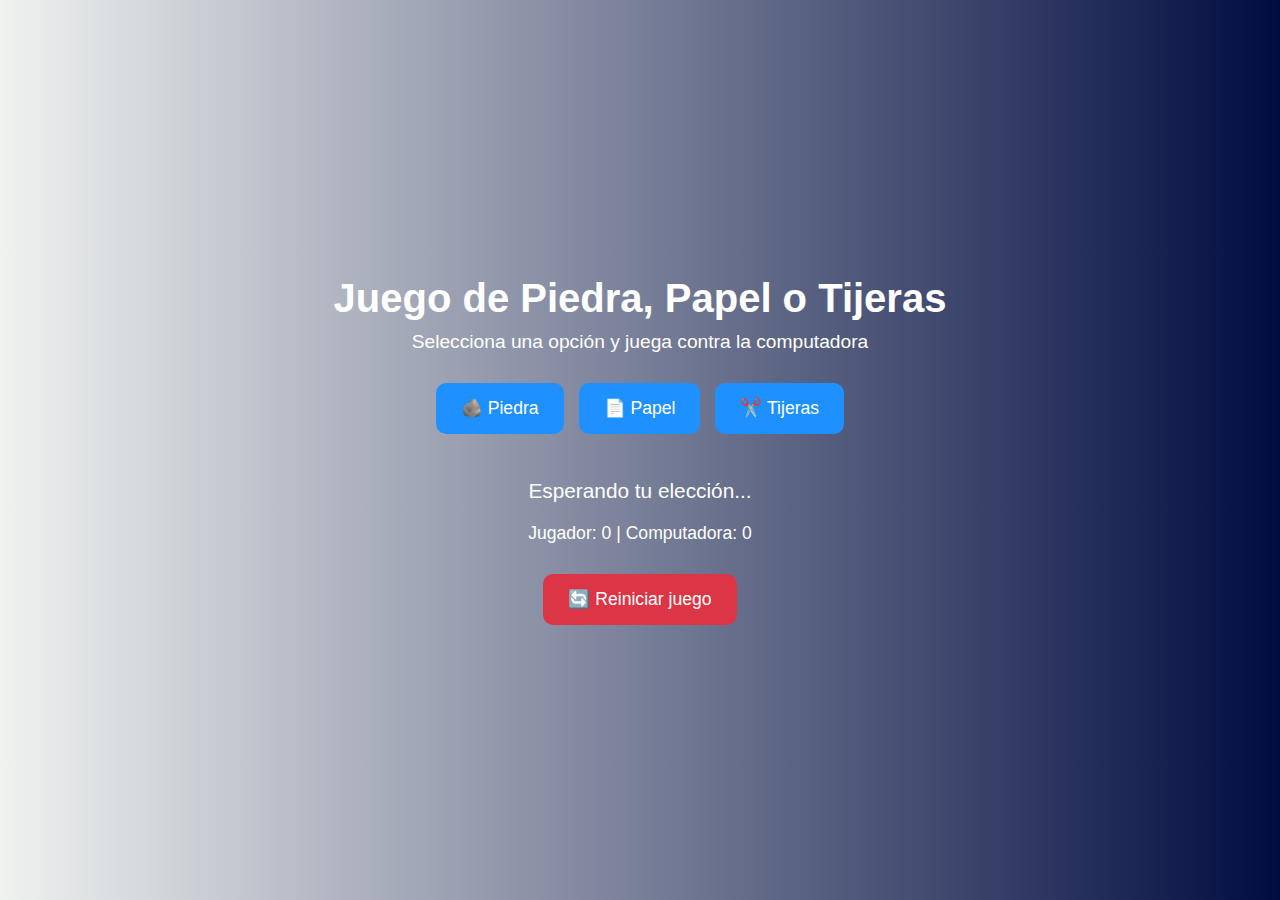
<file: Codigo-Juego/Clase1_PiedraPapelTijera/index.html>
<!DOCTYPE html>
<html lang="es">
<head>
    <meta charset="UTF-8">
    <meta name="viewport" content="width=device-width, initial-scale=1.0">
    <title>Piedra, Papel o Tijeras</title>
    <link rel="stylesheet" href="style.css">
</head>
<body>

    <h1>Juego de Piedra, Papel o Tijeras</h1>
    <p>Selecciona una opción y juega contra la computadora</p>

    <div class="botones">
        <button id="piedra">🪨 Piedra</button>
        <button id="papel">📄 Papel</button>
        <button id="tijeras">✂️ Tijeras</button>
    </div>

    <div id="resultado">Esperando tu elección...</div>

    <div id="puntuacion">
        Jugador: <span id="puntos-jugador">0</span> | 
        Computadora: <span id="puntos-computadora">0</span>
    </div>

    <button id="reiniciar">🔄 Reiniciar juego</button>

    <script src="juego.js"></script>
</body>
</html>
</file>
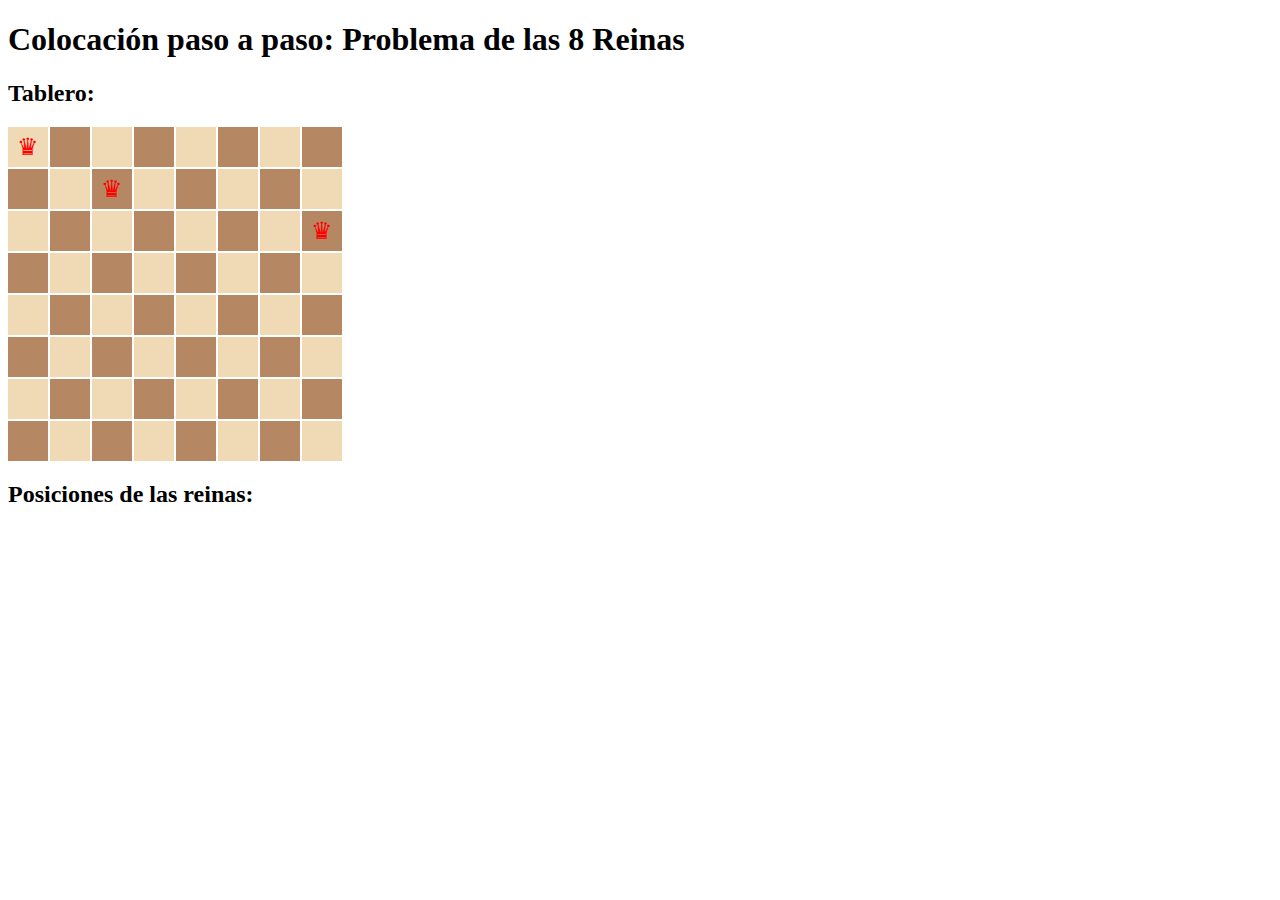
<file: JavaScript-TercerSemestre/Clase 07/index.html>
<!DOCTYPE html>
<html lang="es">
<head>
  <meta charset="UTF-8" />
  <meta name="viewport" content="width=device-width, initial-scale=1.0"/>
  <title>Problema de las 8 Reinas</title>
  <link rel="stylesheet" href="style.css" />
</head>
<body>
  <h1>Colocación paso a paso: Problema de las 8 Reinas</h1>

  <h2>Tablero:</h2>
  <div id="tablero" class="tablero"></div>

  <h2>Posiciones de las reinas:</h2>
  <pre id="posiciones"></pre>

  <script src="script.js"></script>
</body>
</html>
</file>
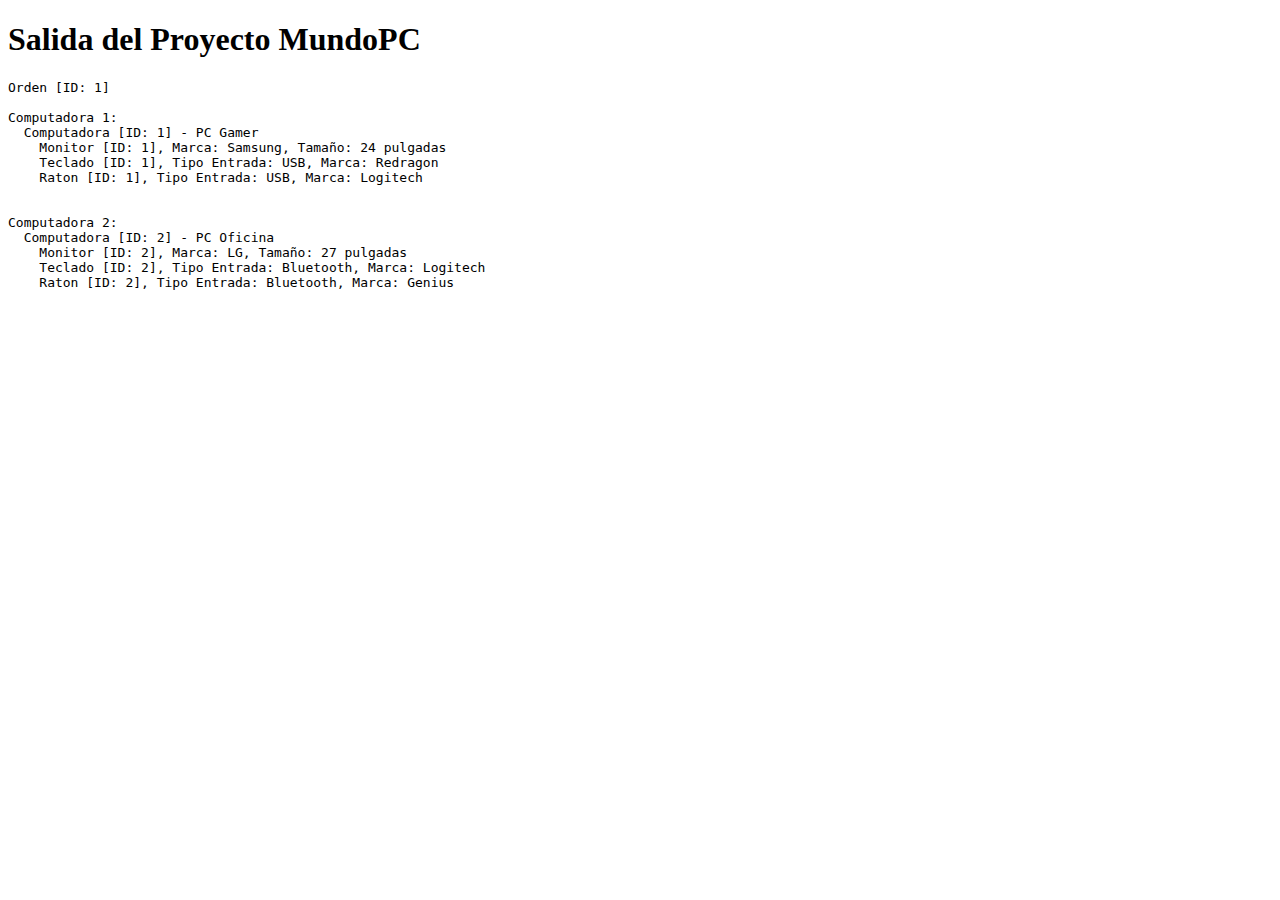
<file: JavaScript-TercerSemestre/Clase03/MundoPC/index.html>
<!DOCTYPE html>
<html lang="es">
<head>
  <meta charset="UTF-8">
  <title>Proyecto MundoPC</title>
</head>
<body>
  <h1>Salida del Proyecto MundoPC</h1>
  <pre id="salida"></pre>

  <script src="main.js"></script>
</body>
</html>
</file>
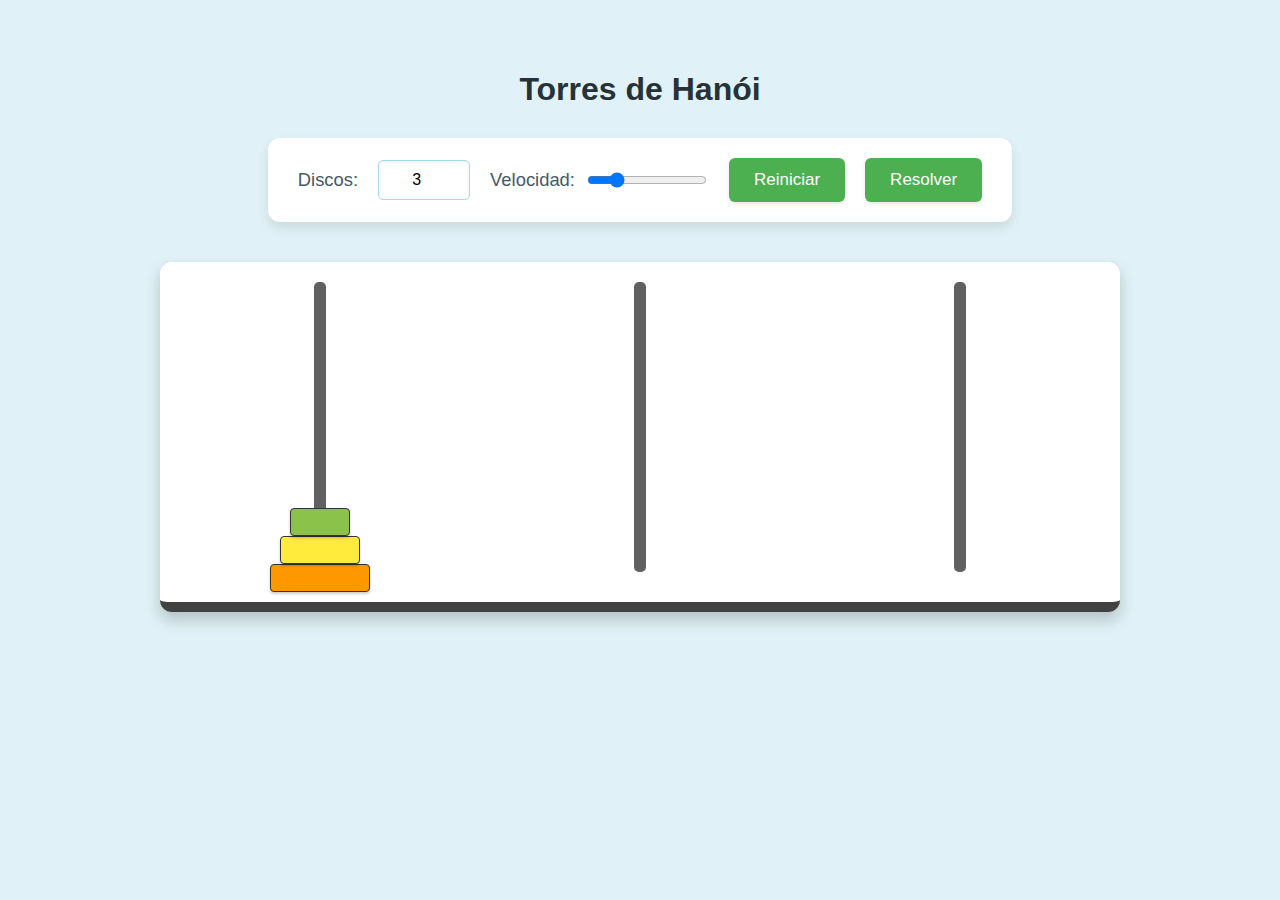
<file: JavaScript-TercerSemestre/Clase09/Torres de Hanoi/index.html>
<!DOCTYPE html>
<html lang="es">
<head>
    <meta charset="UTF-8">
    <meta name="viewport" content="width=device-width, initial-scale=1.0">
    <title>Torres de Hanói</title>
    <style>
        body {
            font-family: 'Segoe UI', Tahoma, Geneva, Verdana, sans-serif;
            display: flex;
            flex-direction: column;
            align-items: center;
            margin-top: 50px;
            background-color: #e0f2f7; /* Un fondo más suave */
            overflow: hidden;
        }
        h1 {
            color: #263238;
            margin-bottom: 30px;
        }

        .controls {
            margin-bottom: 40px;
            display: flex;
            gap: 20px;
            align-items: center;
            background-color: #ffffff;
            padding: 20px 30px;
            border-radius: 12px;
            box-shadow: 0 6px 12px rgba(0,0,0,0.1);
        }
        button {
            padding: 12px 25px;
            font-size: 17px;
            cursor: pointer;
            background-color: #4CAF50; /* Verde más amigable */
            color: white;
            border: none;
            border-radius: 6px;
            transition: background-color 0.3s ease, transform 0.1s ease;
            box-shadow: 0 2px 4px rgba(0,0,0,0.1);
        }
        button:hover:not(:disabled) {
            background-color: #43A047;
            transform: translateY(-1px);
        }
        button:active:not(:disabled) {
            transform: translateY(1px);
        }
        button:disabled {
            background-color: #bdbdbd;
            cursor: not-allowed;
            box-shadow: none;
        }
        input[type="number"] {
            padding: 10px;
            font-size: 16px;
            border: 1px solid #a7d9e7;
            border-radius: 5px;
            width: 70px;
            text-align: center;
            box-shadow: inset 0 1px 3px rgba(0,0,0,0.08);
        }
        label {
            font-size: 1.15em;
            color: #455A64;
            font-weight: 500;
        }
        .speed-control {
            display: flex;
            align-items: center;
            gap: 10px;
        }
        input[type="range"] {
            width: 120px;
            cursor: pointer;
        }

        /* Contenedor principal del juego */
        .game-area {
            position: relative;
            display: flex; /* Ahora las varillas se organizan con flexbox */
            justify-content: space-around;
            align-items: flex-end; /* Alinea las varillas y la base */
            width: 90%;
            max-width: 960px; /* Un poco más de ancho */
            height: 350px; /* Más altura para más discos */
            background-color: #fff;
            border-radius: 12px;
            box-shadow: 0 8px 16px rgba(0,0,0,0.2);
            padding-bottom: 20px; /* Espacio para la base común */
            box-sizing: border-box;
            border-bottom: 10px solid #424242; /* Base común para todas las varillas */
        }

        .peg-wrapper { /* Un contenedor para cada varilla (base + poste) */
            position: relative;
            width: 30%; /* Para que ocupen un tercio del espacio */
            height: 100%;
            display: flex;
            justify-content: center; /* Centra el poste en su base */
            align-items: flex-end; /* Alinea el poste con la base común */
        }

        .peg-rod { /* El poste vertical de la varilla */
            position: absolute;
            bottom: 10px; /* Encima de la base común del game-area */
            width: 12px; /* Un poco más grueso */
            height: calc(100% - 30px); /* Ajustar altura para que no salga del game-area */
            background-color: #616161; /* Color del poste */
            border-radius: 5px;
        }

        /* Estilos de los discos */
        .disk {
            height: 28px; /* Un poco más de altura */
            border: 1px solid #333;
            border-radius: 4px;
            position: absolute; /* Crucial: Posicionamiento absoluto dentro de .game-area */
            left: 0; /* Se establecerá dinámicamente */
            bottom: 0; /* Se establecerá dinámicamente */
            /* La transición se aplica a left y bottom */
            transition: left var(--animation-speed) ease-in-out,
                        bottom var(--animation-speed) ease-in-out;
            box-sizing: border-box;
            box-shadow: 0 2px 3px rgba(0,0,0,0.2);
        }
        /* Colores distintivos para los discos */
        .disk.disk-1 { background-color: #8BC34A; width: 60px; }
        .disk.disk-2 { background-color: #FFEB3B; width: 80px; }
        .disk.disk-3 { background-color: #FF9800; width: 100px; }
        .disk.disk-4 { background-color: #FF5722; width: 120px; }
        .disk.disk-5 { background-color: #F44336; width: 140px; }
        .disk.disk-6 { background-color: #E91E63; width: 160px; }
        .disk.disk-7 { background-color: #9C27B0; width: 180px; }
        .disk.disk-8 { background-color: #673AB7; width: 200px; }
        .disk.disk-9 { background-color: #3F51B5; width: 220px; }
        .disk.disk-10 { background-color: #2196F3; width: 240px; }


        #message {
            margin-top: 30px;
            font-size: 1.3em;
            color: #3F51B5;
            min-height: 2em;
            font-weight: 600;
            text-align: center;
        }
    </style>
</head>
<body>
    <h1>Torres de Hanói</h1>

    <div class="controls">
        <label for="numDisks">Discos:</label>
        <input type="number" id="numDisks" value="3" min="1" max="10">

        <div class="speed-control">
            <label for="speedRange">Velocidad:</label>
            <input type="range" id="speedRange" min="100" max="2000" value="500" step="50">
        </div>

        <button id="resetButton">Reiniciar</button>
        <button id="solveButton">Resolver</button>
    </div>

    <div class="game-area">
        <div class="peg-wrapper"><div id="pegA-visual" class="peg-rod"></div></div>
        <div class="peg-wrapper"><div id="pegB-visual" class="peg-rod"></div></div>
        <div class="peg-wrapper"><div id="pegC-visual" class="peg-rod"></div></div>
        </div>

    <p id="message"></p>

    <script src="hanoi.js"></script>
</body>
</html>
</file>
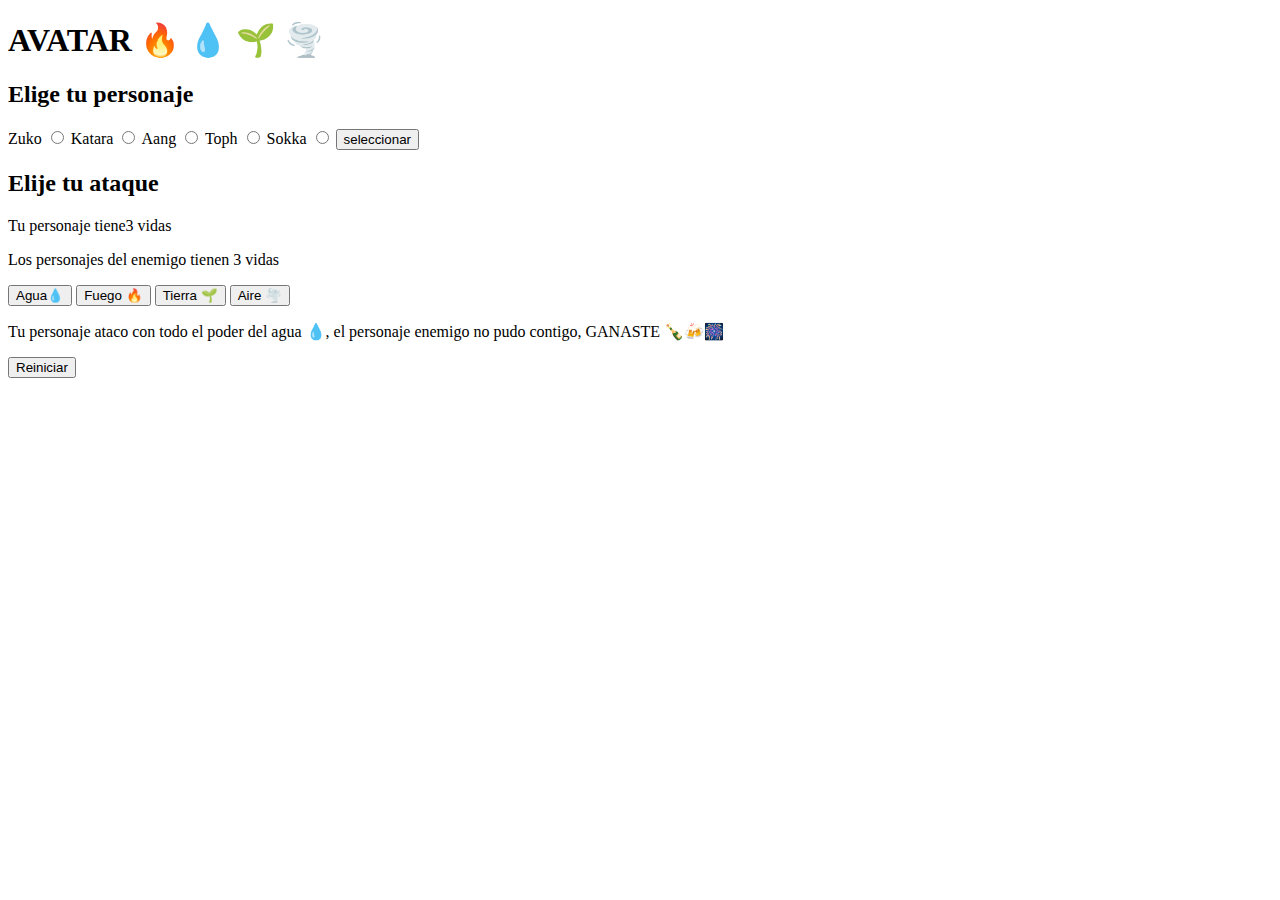
<file: Codigo-Juego/Clase3_ Area Juegos/public/avatar.html>
<!DOCTYPE html>
<html lang="en">
<head>
    <meta charset="UTF-8">
    <title>LA LEYENDA DE AANG: AVATAR</title>
   <!-- Este script es para enlazar el archivo de javascript, colocarlo aca no es de buena practica pero lo hacemos XD -->
    
<body>
    <h1>AVATAR  🔥 💧 🌱 🌪️ </h1>  <!-- ESTO ES ESTATICO, NO CAMBIA, EL H1 UTLIZADO  -->
    <section id="seleccionar-personaje">
        <h2>Elige tu personaje</h2>
        <label for="Zuko">Zuko</label>   <!-- Esta etiqueta es para darle un indicador al usuario de que esta seleccionando -->
        <input type="radio" name="personaje" id="Zuko"><!-- colocamos input type y ya nos deja elegir que tipo queremos  -->

        <label for="Katara">Katara</label>
        <input type="radio" name="personaje" id="Katara"> 

        <label for="Aang">Aang</label>
        <input type="radio" name="personaje" id="Aang">

        <label for="Toph">Toph</label>
        <input type="radio" name="personaje" id="Toph">
    
        <label for="Sokka">Sokka</label>
        <input type="radio" name="personaje" id="Sokka">

        <button id="boton-personaje">seleccionar</button>
    </section>

    <section id="seleecionar-ataque">
        <h2>Elije tu ataque</h2>
        <p>Tu personaje tiene<span>3</span> vidas</p>  <!-- ESTO ES DINAMICO, CAMBIA, EL H2 UTILIZADO  -->
        <p>Los personajes del enemigo tienen <span>3</span> vidas</p><!-- ESTO ES DINAMICO, CAMBIA, por eso usamos span  -->
        <p>
            <button id="boton-agua">Agua💧</button>
            <button id="boton-fuego">Fuego 🔥</button>
            <button id="boton-tierra">Tierra 🌱</button>
            <button id="boton-aire">Aire 🌪️</button>
           
        </p>

    </section>
    <section id="mensajes">
        <p>Tu personaje ataco con todo el poder del agua 💧, el personaje enemigo no pudo contigo, GANASTE 🍾🍻🎆</p>
    </section>
    <section id="reiniciar">
        <button id="boton-reinicar">Reiniciar</button>
    </section>
    <script src="./js/avatar.js"></script>
 <!-- Este script es para enlazar el archivo de javascript, colocarlo aca no es de buena practica pero lo hacemos XD -->
        
</body>
</html>
</file>
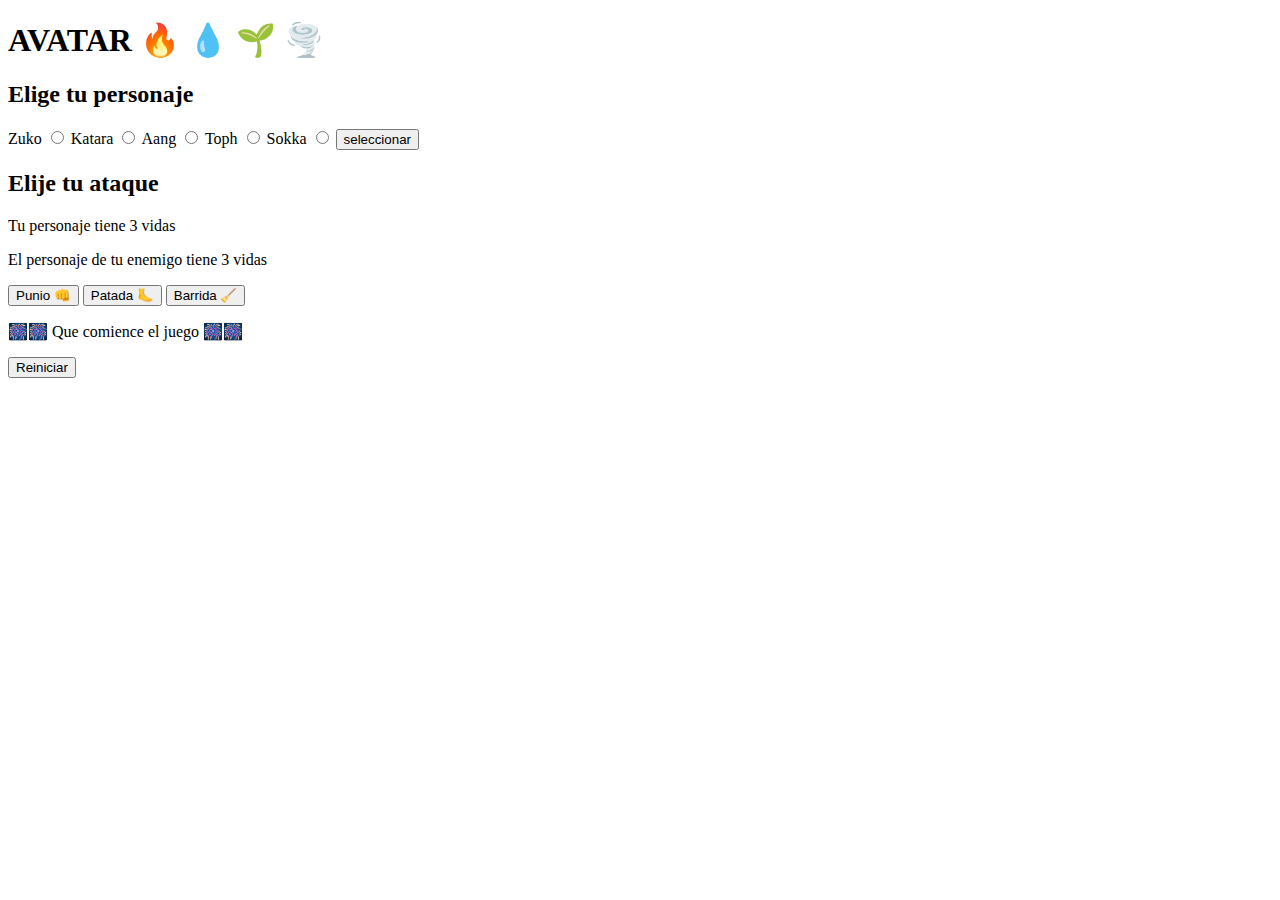
<file: Codigo-Juego/Clase3_4_5 Area Juegos/public/avatar.html>
<!DOCTYPE html>
<html lang="en">
<head>
    <meta charset="UTF-8">
    <title>LA LEYENDA DE AANG: AVATAR</title>
    <!-- Este script es para enlazar el archivo de javascript, colocarlo aca no es de buena practica pero lo hacemos XD -->
    <script src="./js/avatar.js"></script>
</head> <!-- ← Este cierre es lo único que faltaba -->
<body>
    <h1>AVATAR  🔥 💧 🌱 🌪️ </h1>  <!-- ESTO ES ESTATICO, NO CAMBIA, EL H1 UTLIZADO  -->
    <section id="seleccionar-personaje">
        <h2>Elige tu personaje</h2>
        <label for="Zuko">Zuko</label>
        <input type="radio" name="personaje" id="Zuko">

        <label for="Katara">Katara</label>
        <input type="radio" name="personaje" id="Katara"> 

        <label for="Aang">Aang</label>
        <input type="radio" name="personaje" id="Aang">

        <label for="Toph">Toph</label>
        <input type="radio" name="personaje" id="Toph">
    
        <label for="Sokka">Sokka</label>
        <input type="radio" name="personaje" id="Sokka">

        <button id="boton-personaje">seleccionar</button>
    </section>
    
    <section id="selecionar-ataque">
        <h2>Elije tu ataque</h2>
        <p>Tu personaje <span id="personaje-jugador"></span> tiene <span id="vidas-jugador">3</span> vidas</p>
        <p>El personaje <span id="personaje-enemigo"></span> de tu enemigo tiene <span id="vidas-enemigo">3</span> vidas</p>

        <p>
            <button id="boton-punio">Punio 👊 </button>
            <button id="boton-patada">Patada 🦶</button>
            <button id="boton-barrida">Barrida 🧹</button>
            
        </p>
    </section>

    <section id="mensajes">
        <p>🎆🎆 Que comience el juego 🎆🎆</p>
    </section>

    <section id="reiniciar">
        <button id="boton-reiniciar">Reiniciar</button>
    </section>
</body>
</html>
</file>
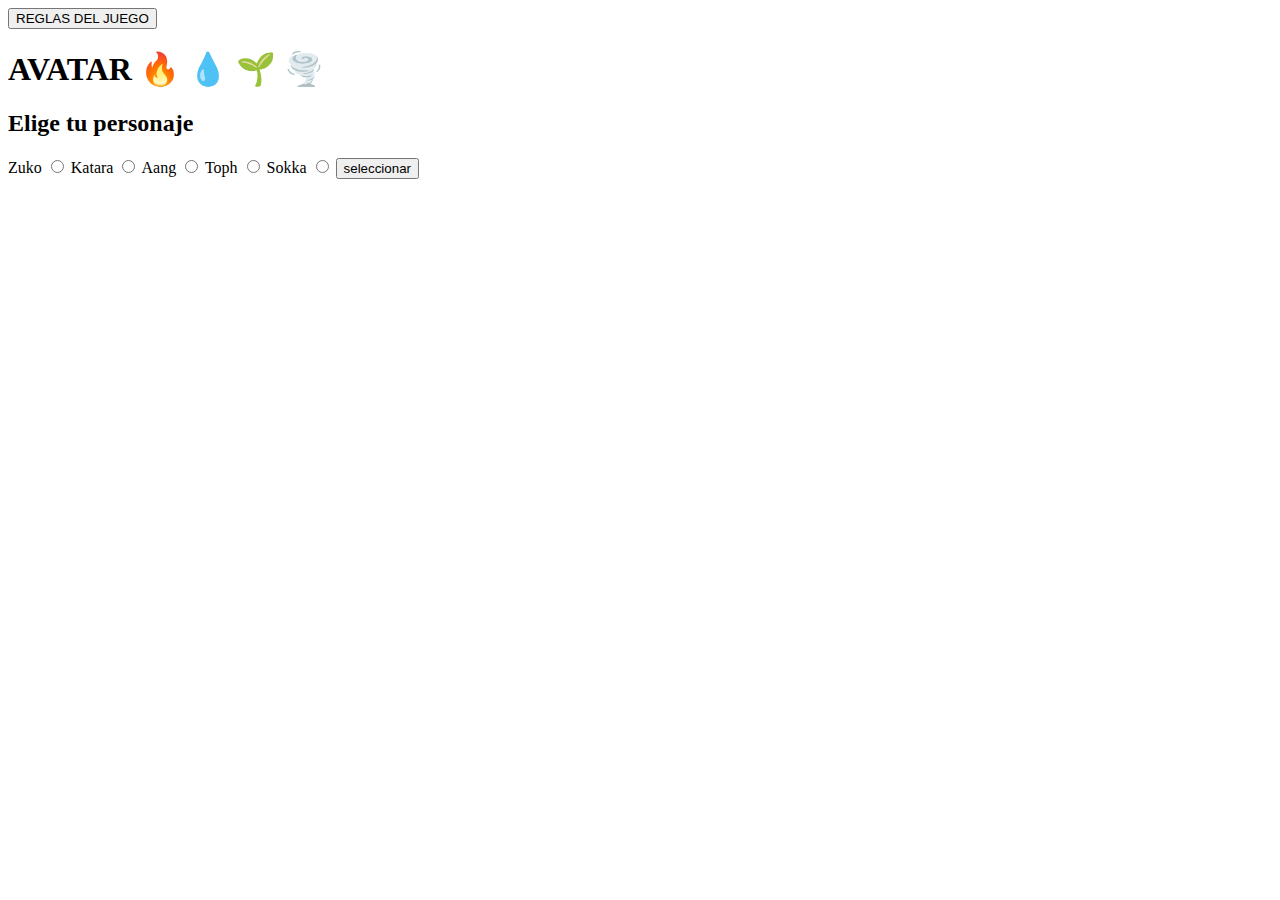
<file: Codigo-Juego/Clase3_4_5_6 Area Juegos/public/avatar.html>
<!DOCTYPE html>
<html lang="en">
<head>
    <meta charset="UTF-8">
    <title>LA LEYENDA DE AANG: AVATAR</title>
    <!-- Este script es para enlazar el archivo de javascript, colocarlo aca no es de buena practica pero lo hacemos XD -->
    <script src="./js/avatar.js"></script>
</head> <!-- ← Este cierre es lo único que faltaba -->
<body>
    <div id="botones-regla-jugar">

        <div>
            <button type="button" id="reglas">REGLAS DEL JUEGO</button>
        </div>

       
    </div>

    <!-- ---------- Reglas -------------------------------->
    <div id="contenedor-reglas">

        <section id="reglas-juego">
            <h2>Reglas del juego</h2>
            <p>1. Se debe elegir un personaje</p>
            
            <p>2. Tu y el enemigo comenzarán con 3 vidas. Gana el jugador que queda con almenos una vida </p>
            
            <p>3. Reglamento de golpes: </p>
            
            <li>Puño le gana a Barrida</li>
            <li>Patada le gana a Puño</li>
            <li>Barrida le gana a Barrida</li>
        </section>


        <div id="volver">

            <button type="button" id="volver-inicio"><p>VOLVER AL INICIO</p></button>
        </div>

    </div>



    <h1>AVATAR  🔥 💧 🌱 🌪️ </h1>  <!-- ESTO ES ESTATICO, NO CAMBIA, EL H1 UTLIZADO  -->
    <section id="seleccionar-personaje">
        <h2>Elige tu personaje</h2>
        <label for="Zuko">Zuko</label>
        <input type="radio" name="personaje" id="Zuko">

        <label for="Katara">Katara</label>
        <input type="radio" name="personaje" id="Katara"> 

        <label for="Aang">Aang</label>
        <input type="radio" name="personaje" id="Aang">

        <label for="Toph">Toph</label>
        <input type="radio" name="personaje" id="Toph">
    
        <label for="Sokka">Sokka</label>
        <input type="radio" name="personaje" id="Sokka">

        <button id="boton-personaje">seleccionar</button>
    </section>
    
    <section id="selecionar-ataque">
        <h2>Elije tu ataque</h2>
        <p>Tu personaje <span id="personaje-jugador"></span> tiene <span id="vidas-jugador">3</span> vidas</p>
        <p>El personaje <span id="personaje-enemigo"></span> de tu enemigo tiene <span id="vidas-enemigo">3</span> vidas</p>

        <p>
            <button id="boton-punio">Punio 👊 </button>
            <button id="boton-patada">Patada 🦶</button>
            <button id="boton-barrida">Barrida 🧹</button>
            
        </p>
    </section>

    <section id="mensajes">
       
    </section>

    <section id="reiniciar">
        <button id="boton-reiniciar">Reiniciar</button>
    </section>
</body>
</html>
</file>
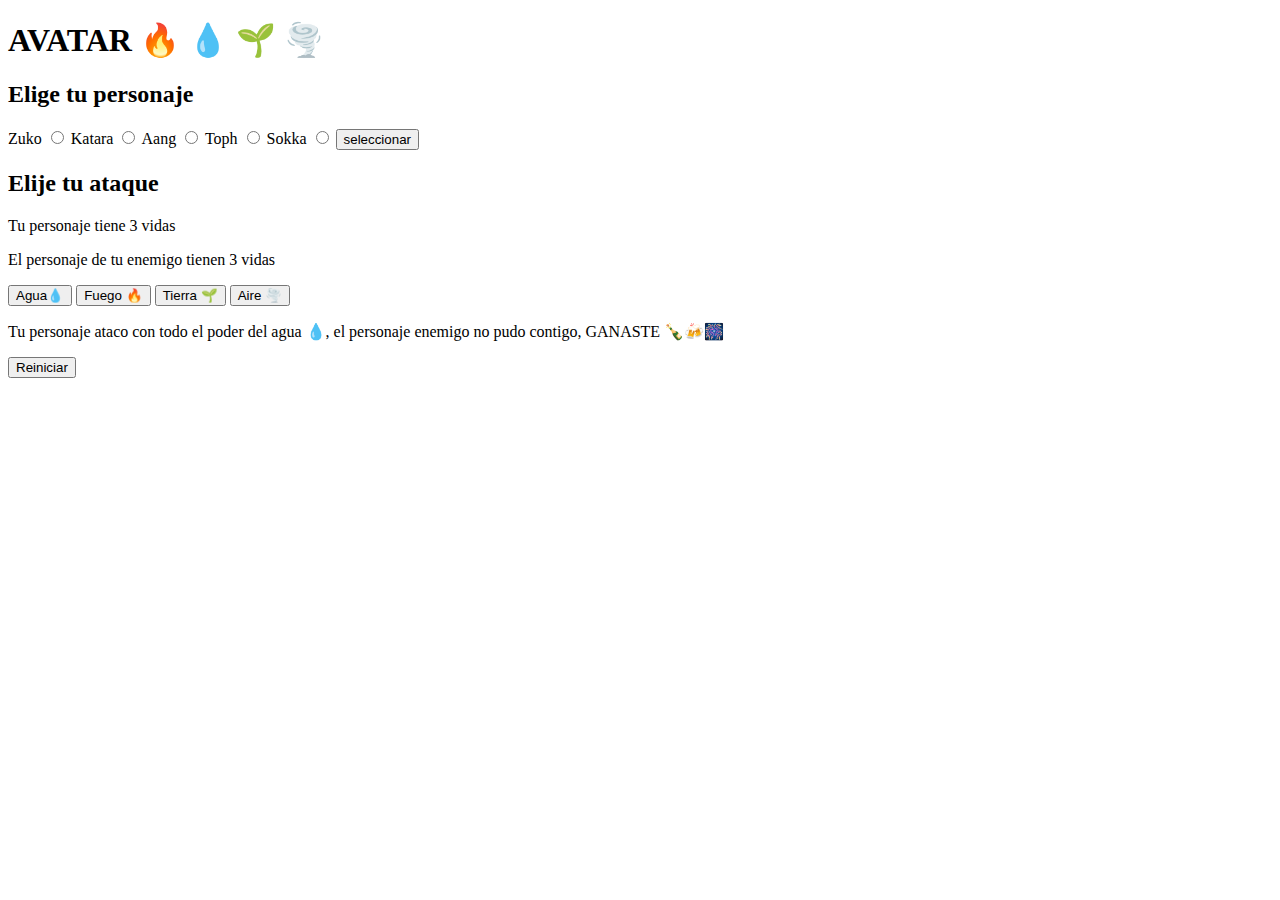
<file: Codigo-Juego/Clase3y4_ Area Juegos/public/avatar.html>
<!DOCTYPE html>
<html lang="en">
<head>
    <meta charset="UTF-8">
    <title>LA LEYENDA DE AANG: AVATAR</title>
    <!-- Este script es para enlazar el archivo de javascript, colocarlo aca no es de buena practica pero lo hacemos XD -->
    <script src="./js/avatar.js"></script>
</head> <!-- ← Este cierre es lo único que faltaba -->
<body>
    <h1>AVATAR  🔥 💧 🌱 🌪️ </h1>  <!-- ESTO ES ESTATICO, NO CAMBIA, EL H1 UTLIZADO  -->
    <section id="seleccionar-personaje">
        <h2>Elige tu personaje</h2>
        <label for="Zuko">Zuko</label>
        <input type="radio" name="personaje" id="Zuko">

        <label for="Katara">Katara</label>
        <input type="radio" name="personaje" id="Katara"> 

        <label for="Aang">Aang</label>
        <input type="radio" name="personaje" id="Aang">

        <label for="Toph">Toph</label>
        <input type="radio" name="personaje" id="Toph">
    
        <label for="Sokka">Sokka</label>
        <input type="radio" name="personaje" id="Sokka">

        <button id="boton-personaje">seleccionar</button>
    </section>
    
    <section id="seleecionar-ataque">
        <h2>Elije tu ataque</h2>
        <p>Tu personaje <span id="personaje-jugador"></span> tiene <span> 3 </span> vidas</p>
        <p>El personaje <span id="personaje-enemigo"></span> de tu enemigo tienen <span>3</span> vidas</p>

        <p>
            <button id="boton-agua">Agua💧</button>
            <button id="boton-fuego">Fuego 🔥</button>
            <button id="boton-tierra">Tierra 🌱</button>
            <button id="boton-aire">Aire 🌪️</button>
        </p>
    </section>

    <section id="mensajes">
        <p>Tu personaje ataco con todo el poder del agua 💧, el personaje enemigo no pudo contigo, GANASTE 🍾🍻🎆</p>
    </section>

    <section id="reiniciar">
        <button id="boton-reinicar">Reiniciar</button>
    </section>
</body>
</html>
</file>
<file: JavaScript-TercerSemestre/Clase 07/style.css>
.tablero {
  display: grid;
  margin: 20px auto;
  gap: 2px;
}

.casilla {
  width: 40px;
  height: 40px;
  display: flex;
  align-items: center;
  justify-content: center;
  font-size: 24px;
}

.blanca {
  background-color: #f0d9b5;
}

.negra {
  background-color: #b58863;
}

.reina {
  color: red;
}
</file>
<file: Codigo-Juego/Clase1_PiedraPapelTijera/style.css>
/* Reset básico */
* {
    box-sizing: border-box;
    margin: 0;
    padding: 0;
  }
  
  body {
    font-family: 'Segoe UI', Tahoma, Geneva, Verdana, sans-serif;
    background: linear-gradient(to right, #f0f2f0, #000c40);
    color: #fff;
    display: flex;
    flex-direction: column;
    align-items: center;
    justify-content: center;
    min-height: 100vh;
    padding: 20px;
  }
  
  h1 {
    font-size: 2.5rem;
    margin-bottom: 10px;
  }
  
  p {
    margin-bottom: 30px;
    font-size: 1.2rem;
    text-align: center;
  }
  
  .botones {
    display: flex;
    gap: 15px;
    margin-bottom: 25px;
    flex-wrap: wrap;
    justify-content: center;
  }
  
  button {
    background-color: #1e90ff;
    border: none;
    padding: 15px 25px;
    border-radius: 10px;
    color: white;
    font-size: 1.1rem;
    cursor: pointer;
    transition: background-color 0.3s ease;
  }
  
  button:hover {
    background-color: #4682b4;
  }
  
  #resultado {
    margin-top: 20px;
    font-size: 1.3rem;
    text-align: center;
  }
  
  #puntuacion {
    margin-top: 20px;
    font-size: 1.1rem;
  }
  
  #reiniciar {
    margin-top: 30px;
    background-color: #dc3545;
  }
  
  #reiniciar:hover {
    background-color: #a71d2a;
  }
</file>
